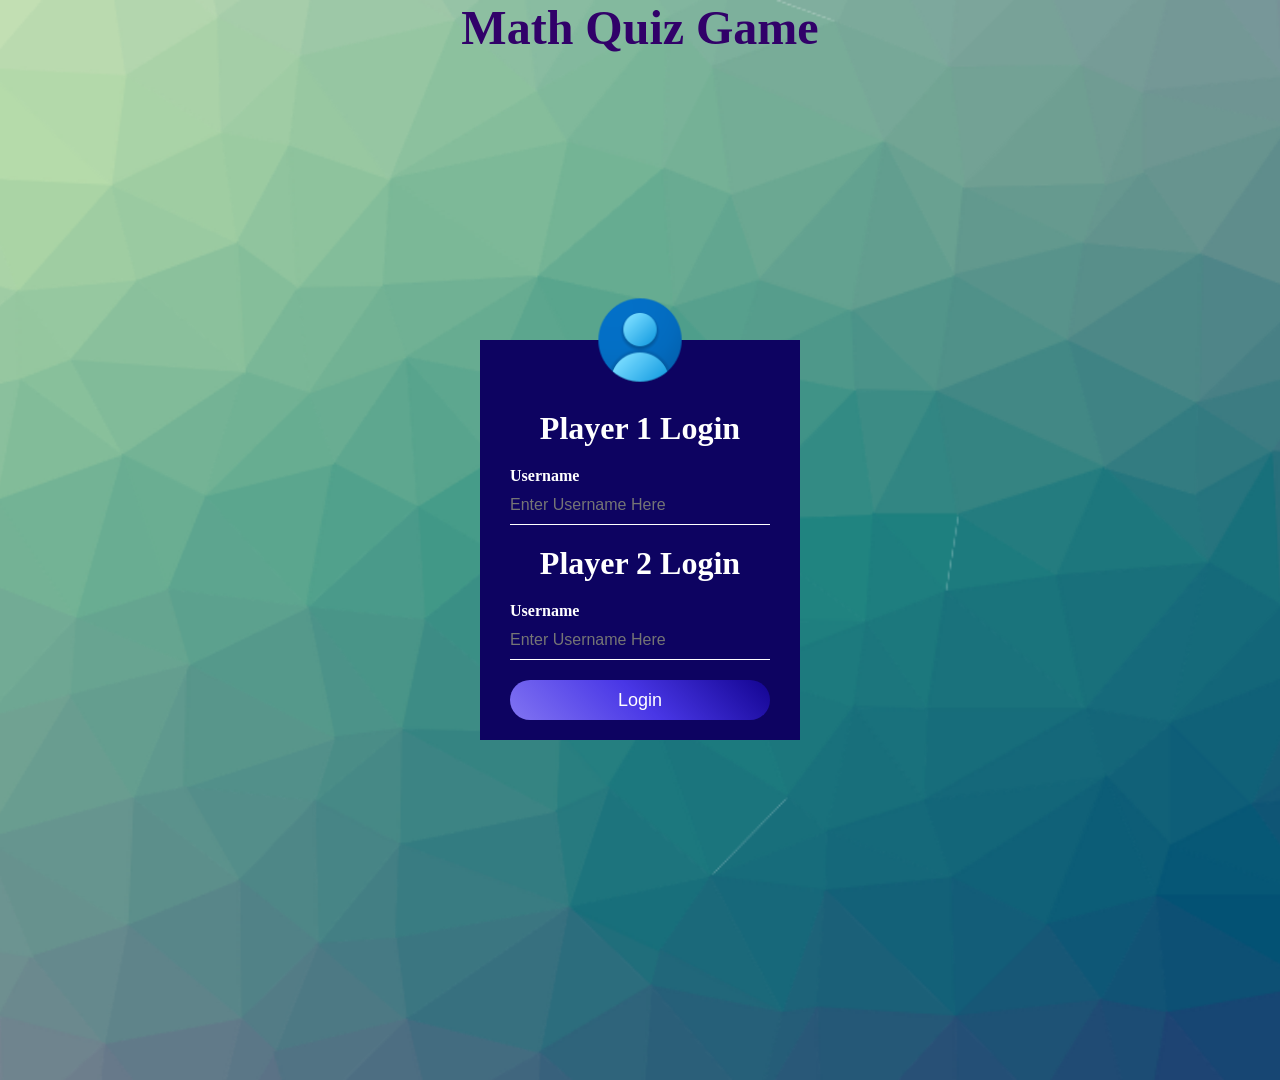
<file: index.html>
<html>
    <head>
        <title>Math Quiz</title>
        <link rel="stylesheet" href="style.css">
        <script src="main.js"></script>
    </head>
    <body>
        
        <div class="container">

            <center>

             <div class="content">

                 <h1><font size= 15>Math Quiz Game</font></h1>

                 </center>

                 <br>

                 <div class="loginbox1">

                    <img src="icons8-male-user-96.png"class="avatar">
                    <center>
                    <h1>Player 1 Login</h1>
                    </center>
                    <from>
                        <p><font size= 3><strong>Username</strong></font></p>
                        <input id="player1_name" type="text" name="" placeholder="Enter Username Here">
                        <center>
                            <h1>Player 2 Login</h1>
                            </center>
                            <from>
                                <p><font size= 3><strong>Username</strong></font></p>
                                <input id="player2_name" type="text" name="" placeholder="Enter Username Here">
                        <input type="submit" name="" value="Login" onclick= "addUser()">

                    </from>
                </div>
                 
             </div>

        </div>
    </body>
</html>
</file>
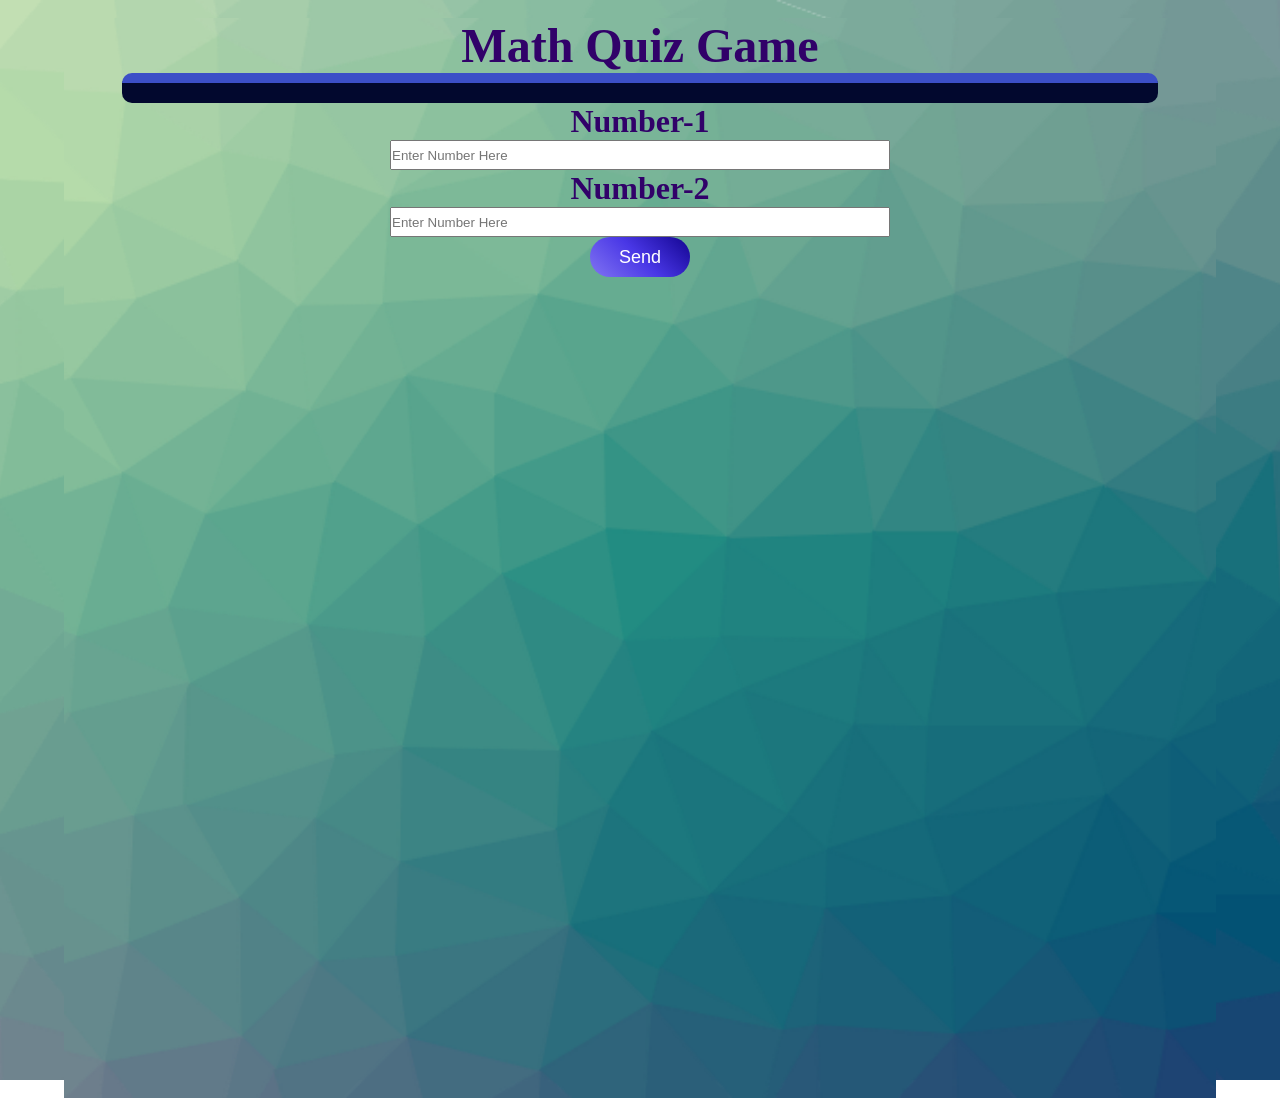
<file: html2.html>
<html>
    <head>
        <title>Math Quiz Game</title>
        <link rel="stylesheet" href="style2.css">
        <script src="main2.js"></script>
    </head>
    <body>

        <div class="container">

        <h4 id="player1_name"></h4><span id="player1_score"></span>
        <br>
        <h4 id="player2_name"></h4><span id="player2_score"></span>

            <div class="container">

                <center>

                    <h1 style="color: #310169"><font size= 15>Math Quiz Game</font></h1>
                    <h1 style="color: #310169"><font size= 6></font></h1>
                    <h1 style="color: #310169"><font size= 6></font></h1>

                    <div id="output"></div>

                    <h1 style="color: #310169"><font size="6">Number-1</font></h1>

                    <input id="number1" type="number" style="width: 500px; height: 30px;" placeholder="Enter Number Here">

                    <h1 style="color: #310169"><font size="6">Number-2</font></h1>

                    <input id ="number2" type="number" style="width: 500px; height: 30px;" placeholder="Enter Number Here">

                    <br>

                    <input type="submit" name="" value="Send" onclick= "sendNumbers()">

                </center>

            </div>
        </div>
    </body>
</html>
</file>
<file: style.css>
*{

    margin: 0;
    padding: 0;

}

.container{

    height: 120vh;
    width: 100%;
    background-image:url("BackgroundForWebsite2.png");
    background-position: center;
    background-size: cover;
    padding-left: 5%;
    padding-right: 5%;
    box-sizing: border-box;
    position: relative;

}

.content h1{


    color: #310169;

}

.loginbox1{

    width: 320px;
    height: 400px;
    background: #0d0361;
    color: white;
    top: 50%;
    left: 50%;
    position: absolute;
    transform: translate(-50%,-50%);
    box-sizing: border-box;
    padding: 70px 30px;
    border: black;
    border-width: 5px;

}

.avatar{

    width: 100px;
    height: 100px;
    border-radius: 50%;
    position: absolute;
    top: -50px;
    left: calc(50% - 50px);

}
h1{

    margin: 0;
    padding:0 0 20px;
    text-align: center;

}

.loginbox1 p{

    margin: 0;
    padding: 0;
}

.loginbox1 input{

    width: 100%;
    margin-bottom: 20px;

}

.loginbox1 input[type="text"]{

    border: none;
    border-bottom: 1px solid #fff;
    background: transparent;
    outline: none;
    height: 40px;
    color: #fff;
    font-size: 16px;

}

.loginbox1 input[type="submit"]{

    border: none;
    outline: none;
    height: 40px;
    background: linear-gradient(45deg, #8174f2, #4937e6, #130491);
    outline:black;
    color: #fff;
    font-size: 18px;
    border-radius: 20px;

}
.loginbox1 input[type="submit"]:hover{

    cursor: pointer;
    background: linear-gradient(45deg, #8174f2, #4937e6, #130491);
    color: #000;

}
.loginbox2 p{

    margin: 0;
    padding: 0;
}

.loginbox2 input{

    width: 100%;
    margin-bottom: 20px;

}

.loginbox2 input[type="text"]{

    border: none;
    border-bottom: 1px solid #fff;
    background: transparent;
    outline: none;
    height: 40px;
    color: #fff;
    font-size: 16px;

}

.loginbox2 input[type="submit"]{

    border: none;
    outline: none;
    height: 40px;
    background: linear-gradient(45deg, #8174f2, #4937e6, #130491);
    outline:black;
    color: #fff;
    font-size: 18px;
    border-radius: 20px;

}
.loginbox2 input[type="submit"]:hover{

    cursor: pointer;
    background: linear-gradient(45deg, #8174f2, #4937e6, #130491);
    color: #000;

}
.loginbox2{

    width: 320px;
    height: 350px;
    background: #0d0361;
    color: white;
    top: 50%;
    left: 50%;
    position: absolute;
    transform: translate(-50%,-50%);
    box-sizing: border-box;
    padding: 70px 30px;
    border: black;
    border-width: 5px;
    margin-top: 400px;

}
</file>
<file: style2.css>
*{

    margin: 0;
    padding: 0;

}

.container{

    height: 120vh;
    width: 100%;
    background-image:url("BackgroundForWebsite2.png");
    background-position: center;
    background-size: cover;
    padding-left: 5%;
    padding-right: 5%;
    box-sizing: border-box;
    position: relative;

}

#output{

    background: #02082e;
    border-radius: 10px;
    border-top: 10px solid #3c4fc7;
    padding: 10px;
    float: none;
    text-align: left;

}
input[type="submit"]{

    border: none;
    outline: none;
    height: 40px;
    width: 100px;
    background: linear-gradient(45deg, #8174f2, #4937e6, #130491);
    outline:black;
    color: #fff;
    font-size: 18px;
    border-radius: 20px;

}
input[type="submit"]:hover{

    cursor: pointer;
    background: linear-gradient(45deg, #8174f2, #4937e6, #130491);
    color: #000;

}
</file>
